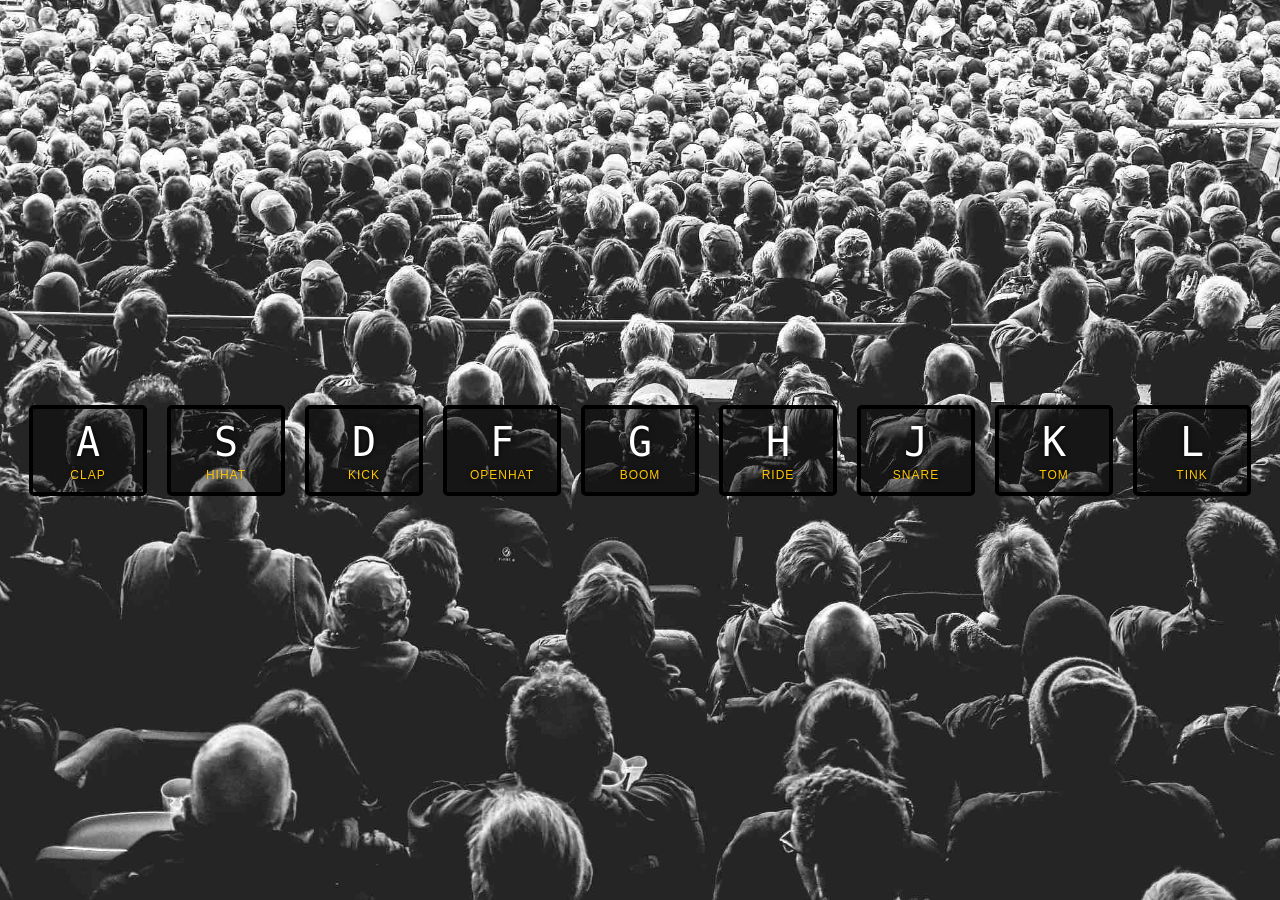
<file: index.html>
<!DOCTYPE html>
<html lang="en">

<head>
  <meta charset="UTF-8">
  <title>Play Drums</title>
  <link rel="stylesheet" href="style.css">
  <script type="text/javascript" src="js.js"></script>
</head>

<body>


  <div class="keys">
    <div data-key="65" class="key">
      <kbd>A</kbd>
      <span class="sound">clap</span>
    </div>
    <div data-key="83" class="key">
      <kbd>S</kbd>
      <span class="sound">hihat</span>
    </div>
    <div data-key="68" class="key">
      <kbd>D</kbd>
      <span class="sound">kick</span>
    </div>
    <div data-key="70" class="key">
      <kbd>F</kbd>
      <span class="sound">openhat</span>
    </div>
    <div data-key="71" class="key">
      <kbd>G</kbd>
      <span class="sound">boom</span>
    </div>
    <div data-key="72" class="key">
      <kbd>H</kbd>
      <span class="sound">ride</span>
    </div>
    <div data-key="74" class="key">
      <kbd>J</kbd>
      <span class="sound">snare</span>
    </div>
    <div data-key="75" class="key">
      <kbd>K</kbd>
      <span class="sound">tom</span>
    </div>
    <div data-key="76" class="key">
      <kbd>L</kbd>
      <span class="sound">tink</span>
    </div>
  </div>

  <audio data-key="65" src="sounds/clap.wav"></audio>
  <audio data-key="83" src="sounds/hihat.wav"></audio>
  <audio data-key="68" src="sounds/kick.wav"></audio>
  <audio data-key="70" src="sounds/openhat.wav"></audio>
  <audio data-key="71" src="sounds/boom.wav"></audio>
  <audio data-key="72" src="sounds/ride.wav"></audio>
  <audio data-key="74" src="sounds/snare.wav"></audio>
  <audio data-key="75" src="sounds/tom.wav"></audio>
  <audio data-key="76" src="sounds/tink.wav"></audio>


</body>

</html>
</file>
<file: style.css>
html {
  font-size: 10px;
  background: url(./b9r5sEL.jpg) bottom center;
  background-size: cover;
}
body,html {
  margin: 0;
  padding: 0;
  font-family: sans-serif;
}

.keys {
  display: flex;
  flex: 1;
  min-height: 100vh;
  align-items: center;
  justify-content: center;
}

.key {
  border: .4rem solid black;
  border-radius: .5rem;
  margin: 1rem;
  font-size: 1.5rem;
  padding: 1rem .5rem;
  transition: all 0.07s ease;
  width: 10rem;
  text-align: center;
  color: white;
  background: rgba(0,0,0,0.4);
  text-shadow: 0 0 .5rem black;
}

.playing {
  transform: scale(1.1);
  border-color: #ffc600;
  box-shadow: 0 0 1rem #ffc600;
}

kbd {
  display: block;
  font-size: 4rem;
}

.sound {
  font-size: 1.2rem;
  text-transform: uppercase;
  letter-spacing: .1rem;
  color: #ffc600;
}
</file>
